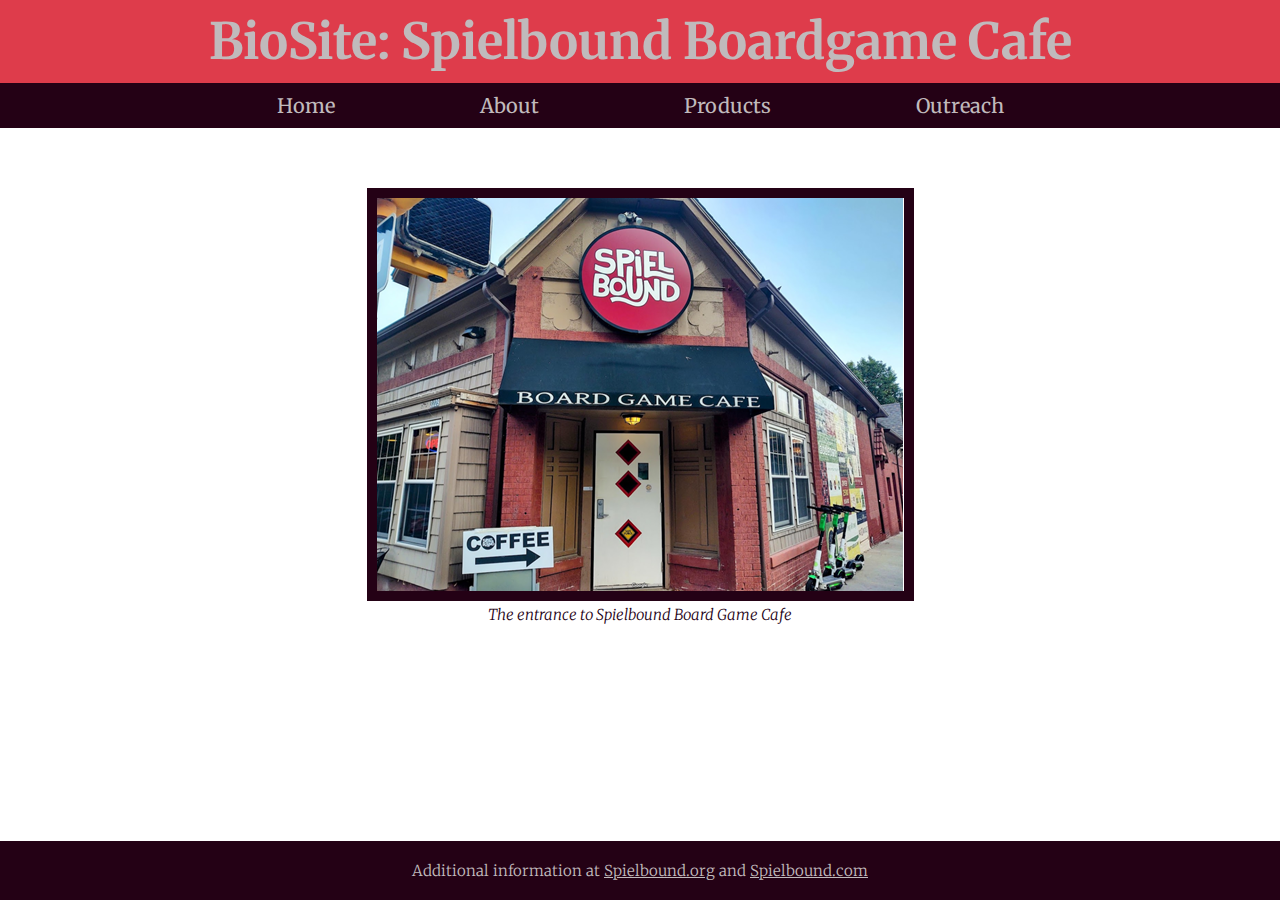
<file: index.html>
<!-- 
Name: Charles Fisher
Date: 12 February 2022
Assignment name: bioSite Project
Purpose: Demonstrate a basic understanding of HTML with CSS elements through the creation of a complete website
Sources: Duckett, J. (2014). Html & CSS : design and build websites. John Wiley And Sons.
‌         W3Schools. (2019). HTML Tutorial. W3schools.com. https://www.w3schools.com/html/default.asp
         W3Schools. (2019). CSS Tutorial.  W3schools.com. https://www.w3schools.com/css/
‌-->
<!DOCTYPE html>
<html lang = "en">
    <head>
        <title>CSD 340 Web Development with HTML and CSS: bioSite</title>
        <!--Link to CSS-->
        <link href="site.css" type="text/css" rel="stylesheet"/>
        <!--Link to google font package-->
        <link href="https://fonts.googleapis.com/css2?family=Merriweather:wght@300;400;700&display=swap" rel="stylesheet"/> 
    </head>
    <!--Page content begin-->
    <body>
        <!--Page main header-->
        <header>
            <h1>BioSite: Spielbound Boardgame Cafe</h1>
        </header>
        <!--Navigation bar-->
        <nav>
            <a href="index.html">Home</a>
            <a href="about.html">About</a>
            <a href="products.html">Products</a>
            <a href="outreach.html">Outreach</a>
        </nav>
        <!--Main content-->
        <div id = "container">
            <div class="content">
                <figure>
                    <img src="images/home1.png" alt="The entrance to Spielbound Board Game Cafe" >
                    <figcaption>The entrance to Spielbound Board Game Cafe</figcaption>
                </figure>
            </div>
        </div>
        <!--Footer Section-->
        <footer>
            <p>
                Additional information at <a href="https://spielbound.org/" target="_blank">Spielbound.org</a> and <a href="https://spielbound.com/" target="_blank">Spielbound.com</a>
            </p>
        </footer>
    </body>
</html>
</file>
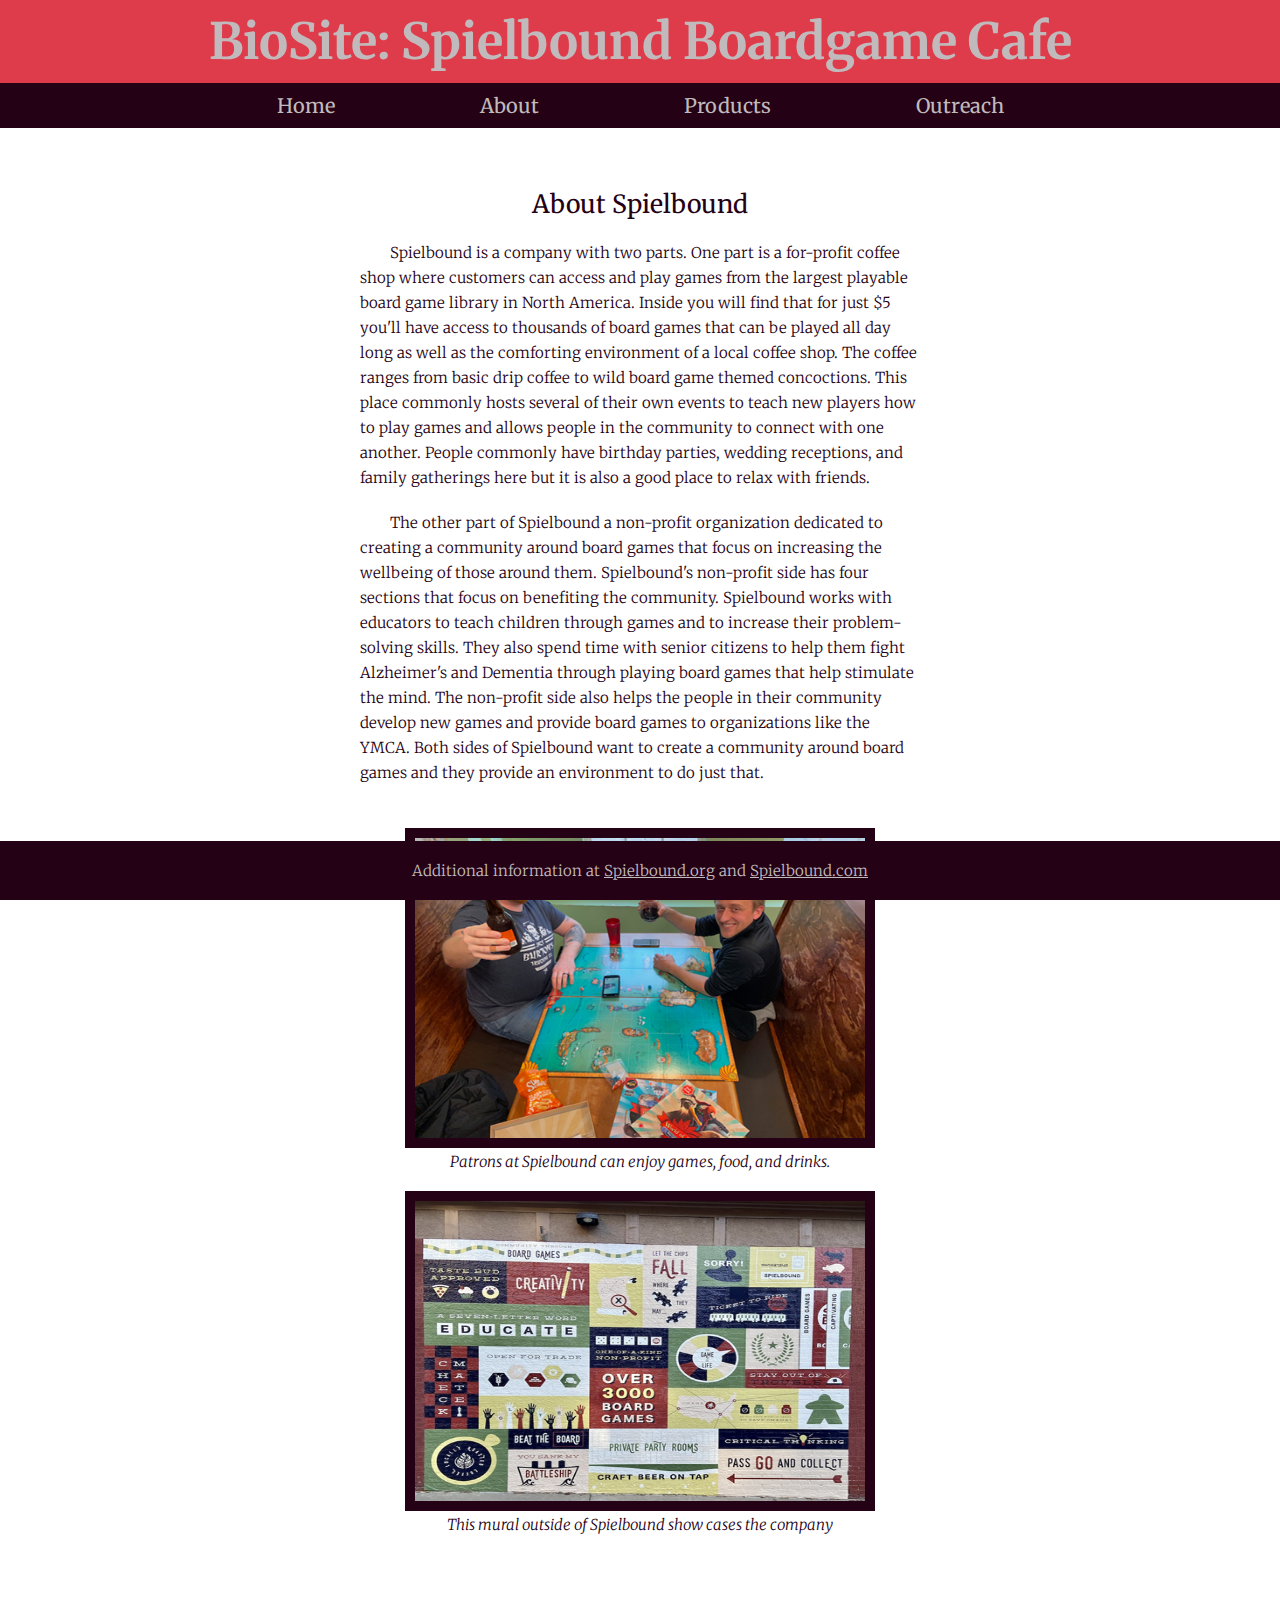
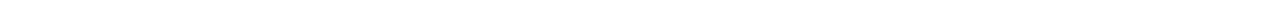
<file: about.html>
<!-- 
Name: Charles Fisher
Date: 12 February 2022
Assignment name: bioSite Project
Purpose: Demonstrate a basic understanding of HTML with CSS elements through the creation of a complete website
Sources: Duckett, J. (2014). Html & CSS : design and build websites. John Wiley And Sons.
‌         W3Schools. (2019). HTML Tutorial. W3schools.com. https://www.w3schools.com/html/default.asp
         W3Schools. (2019). CSS Tutorial.  W3schools.com. https://www.w3schools.com/css/
‌-->
<!DOCTYPE html>
<html lang = "en">
    <head>
        <title>CSD 340 Web Development with HTML and CSS: bioSite</title>
        <!--Link to CSS-->
        <link href="site.css" type="text/css" rel="stylesheet"/>
        <!--Link to google font package-->
        <link href="https://fonts.googleapis.com/css2?family=Merriweather:wght@300;400;700&display=swap" rel="stylesheet"/> 
    </head>
    <!--Page content begin-->
    <body>
        <!--Site main header-->
        <header>
            <h1>BioSite: Spielbound Boardgame Cafe</h1>
        </header>
        <!--Navigation bar-->
        <nav>
            <a href="index.html">Home</a>
            <a href="about.html">About</a>
            <a href="products.html">Products</a>
            <a href="outreach.html">Outreach</a>
        </nav>
        <!--Main content-->
        <div id = "container">
            <div class = "content">
                <h3>About Spielbound</h3>
                <p>
                    Spielbound is a company with two parts. One part is a for-profit coffee shop where customers can access and play games from the largest 
                    playable board game library in North America. Inside you will find that for just $5 you'll have access to thousands of board games that 
                    can be played all day long as well as the comforting environment of a local coffee shop. The coffee ranges from basic drip coffee to 
                    wild board game themed concoctions. This place commonly hosts several of their own events to teach new players how to play games and 
                    allows people in the community to connect with one another. People commonly have birthday parties, wedding receptions, and family 
                    gatherings here but it is also a good place to relax with friends.  
                </p>
                <p>
                    The other part of Spielbound a non-profit organization dedicated to creating a community around board games that focus on increasing 
                    the wellbeing of those around them. Spielbound's non-profit side has four sections that focus on benefiting the community. Spielbound 
                    works with educators to teach children through games and to increase their problem-solving skills. They also spend time with senior 
                    citizens to help them fight Alzheimer's and Dementia through playing board games that help stimulate the mind. The non-profit side 
                    also helps the people in their community develop new games and provide board games to organizations like the YMCA. Both sides of 
                    Spielbound want to create a community around board games and they provide an environment to do just that. 
                </p>
            </div>
            <div class = "content">
                <figure>
                    <img src="images/about1.png" alt="Two people holding drinks while playing a board game" style="width:450px;height:300px;">
                    <figcaption>Patrons at Spielbound can enjoy games, food, and drinks. </figcaption>
                </figure>
                <figure>
                    <img src="images/about2.png" alt="A multi-panel mural about Spielbound" style="width:450px;height:300px;">
                    <figcaption>This mural outside of Spielbound show cases the company</figcaption>
                </figure>
            </div>
        </div>
        <!--Footer Section-->
        <footer>
            <p>
                Additional information at <a href="https://spielbound.org/" target="_blank">Spielbound.org</a> and <a href="https://spielbound.com/" target="_blank">Spielbound.com</a>
            </p>
        </footer>
    </body>
</html>
</file>
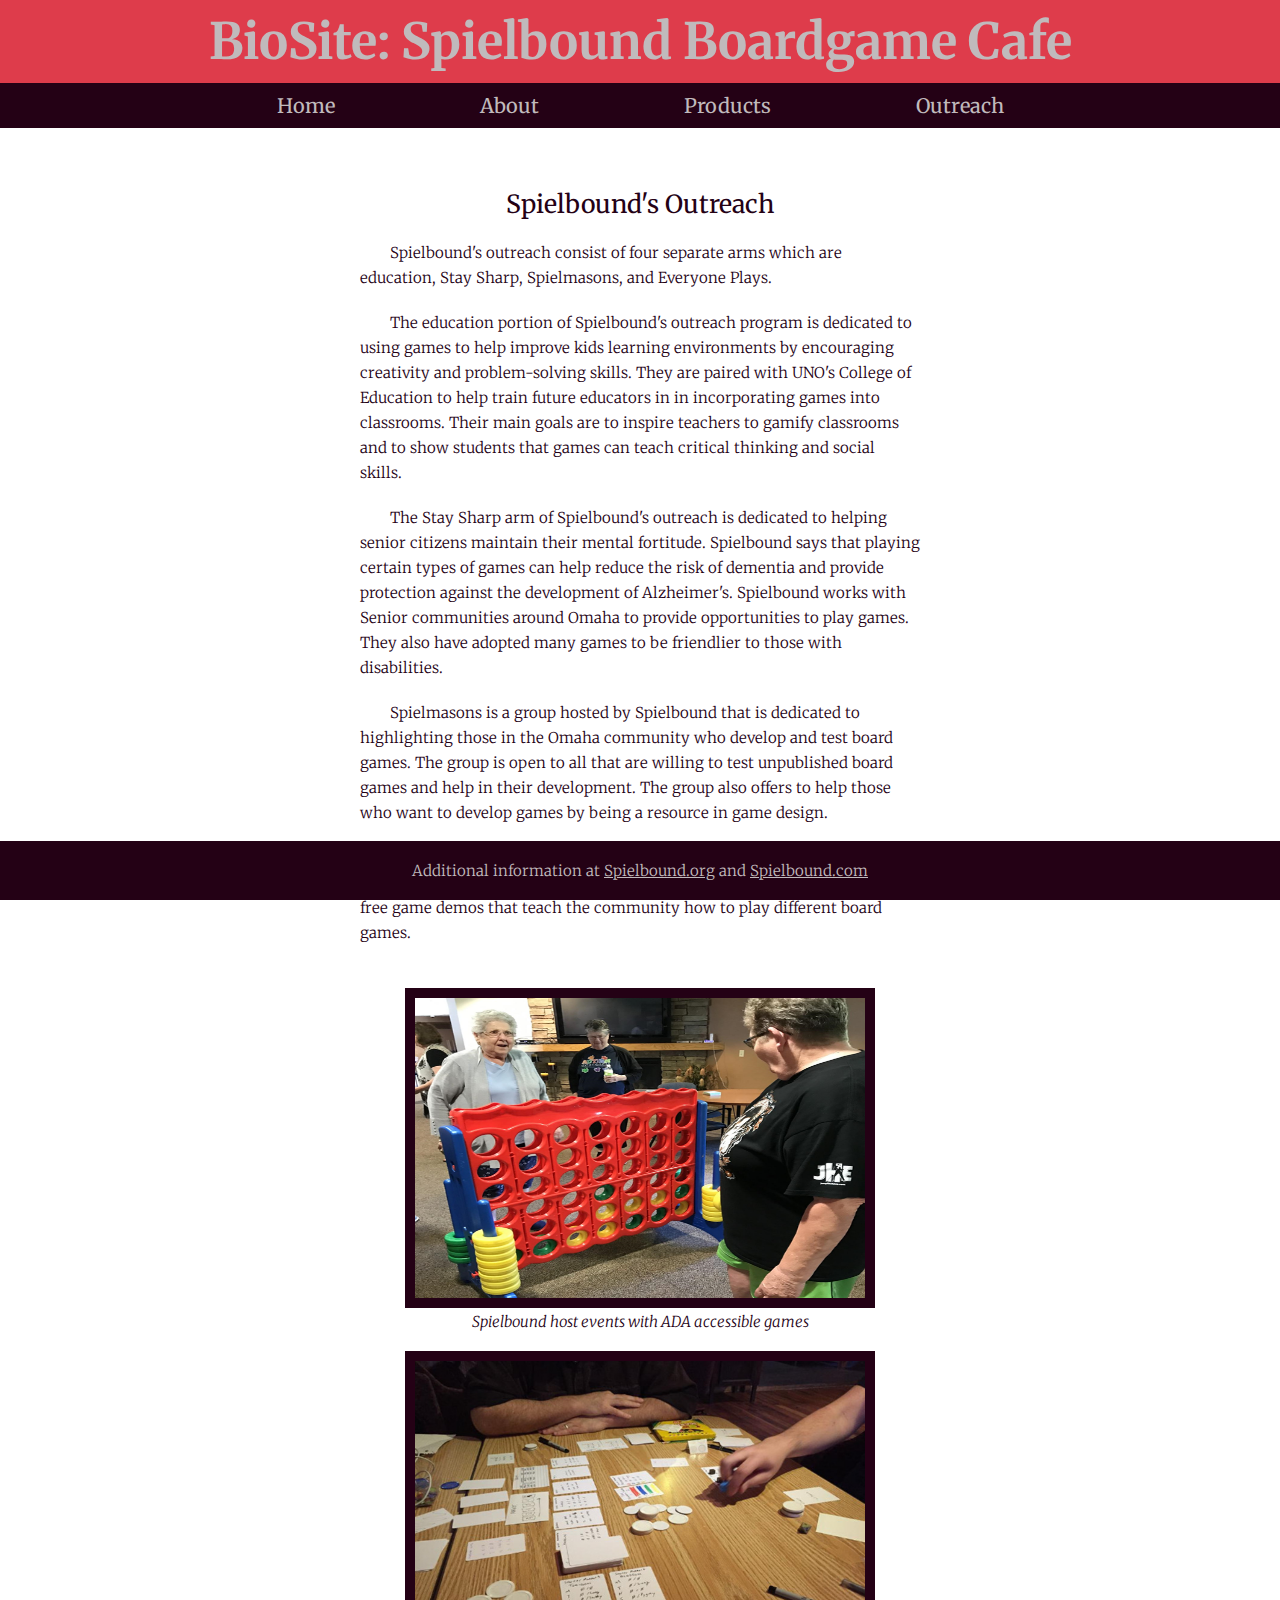
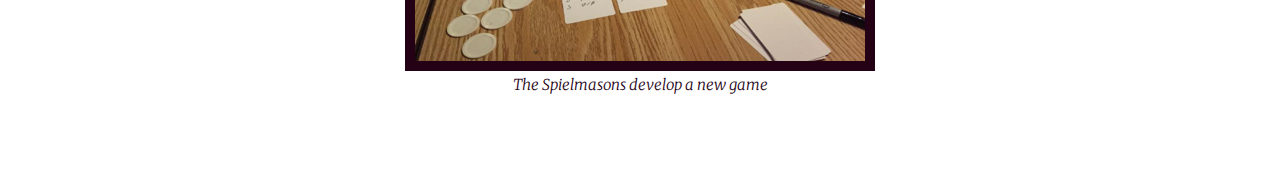
<file: outreach.html>
<!-- 
Name: Charles Fisher
Date: 12 February 2022
Assignment name: bioSite Project
Purpose: Demonstrate a basic understanding of HTML with CSS elements through the creation of a complete website
Sources: Duckett, J. (2014). Html & CSS : design and build websites. John Wiley And Sons.
‌         W3Schools. (2019). HTML Tutorial. W3schools.com. https://www.w3schools.com/html/default.asp
         W3Schools. (2019). CSS Tutorial.  W3schools.com. https://www.w3schools.com/css/
‌-->
<!DOCTYPE html>
<html lang = "en">
    <head>
        <title>CSD 340 Web Development with HTML and CSS: bioSite</title>
        <!--Link to CSS-->
        <link href="site.css" type="text/css" rel="stylesheet"/>
        <!--Link to google font package-->
        <link href="https://fonts.googleapis.com/css2?family=Merriweather:wght@300;400;700&display=swap" rel="stylesheet"/> 
    </head>
    <!--Page content begin-->
    <body>
        <!--Site main header-->
        <header>
            <h1>BioSite: Spielbound Boardgame Cafe</h1>
        </header>
        <!--Navigation bar-->
        <nav>
            <a href="index.html">Home</a>
            <a href="about.html">About</a>
            <a href="products.html">Products</a>
            <a href="outreach.html">Outreach</a>
        </nav>
        <!--Main content-->
        <div id = "container">
            <div class = "content">
                <h3>Spielbound's Outreach</h3>
                <p>
                    Spielbound's outreach consist of four separate arms which are education, Stay Sharp, Spielmasons, and Everyone Plays.
                </p>
                <p>
                    The education portion of Spielbound's outreach program is dedicated to using games to help improve kids learning environments 
                    by encouraging creativity and problem-solving skills. They are paired with UNO's College of Education to help train future 
                    educators in in incorporating games into classrooms. Their main goals are to inspire teachers to gamify classrooms and to show 
                    students that games can teach critical thinking and social skills.
                </p>
                <p>
                    The Stay Sharp arm of Spielbound's outreach is dedicated to helping senior citizens maintain their mental fortitude. Spielbound 
                    says that playing certain types of games can help reduce the risk of dementia and provide protection against the development 
                    of Alzheimer's. Spielbound works with Senior communities around Omaha to provide opportunities to play games. They also have 
                    adopted many games to be friendlier to those with disabilities.
                </p>
                <p>
                    Spielmasons is a group hosted by Spielbound that is dedicated to highlighting those in the Omaha community who develop and 
                    test board games. The group is open to all that are willing to test unpublished board games and help in their development. 
                    The group also offers to help those who want to develop games by being a resource in game design.
                </p>
                <p>
                    The last part of Spielbounds outreach programs is Everybody Plays which is dedicated to making easily accessible to all. 
                    They regularly host free game demos that teach the community how to play different board games.
                </p>
            </div>
            <div class = "content">
                <figure>
                    <img src="images/outreach1.png" alt="Two seniors play giant connect four" style="width:450px;height:300px;">
                    <figcaption>Spielbound host events with ADA accessible games</figcaption>
                </figure>
                <figure>
                    <img src="images/outreach2.png" alt="Two people play a game with homemade cards and other pieces" style="width:450px;height:300px;">
                    <figcaption>The Spielmasons develop a new game</figcaption>
                </figure>
            </div>
        </div>
        <!--Footer Section-->
        <footer>
            <p>
                Additional information at <a href="https://spielbound.org/" target="_blank">Spielbound.org</a> and <a href="https://spielbound.com/" target="_blank">Spielbound.com</a>
            </p>
        </footer>
    </body>
</html>
</file>
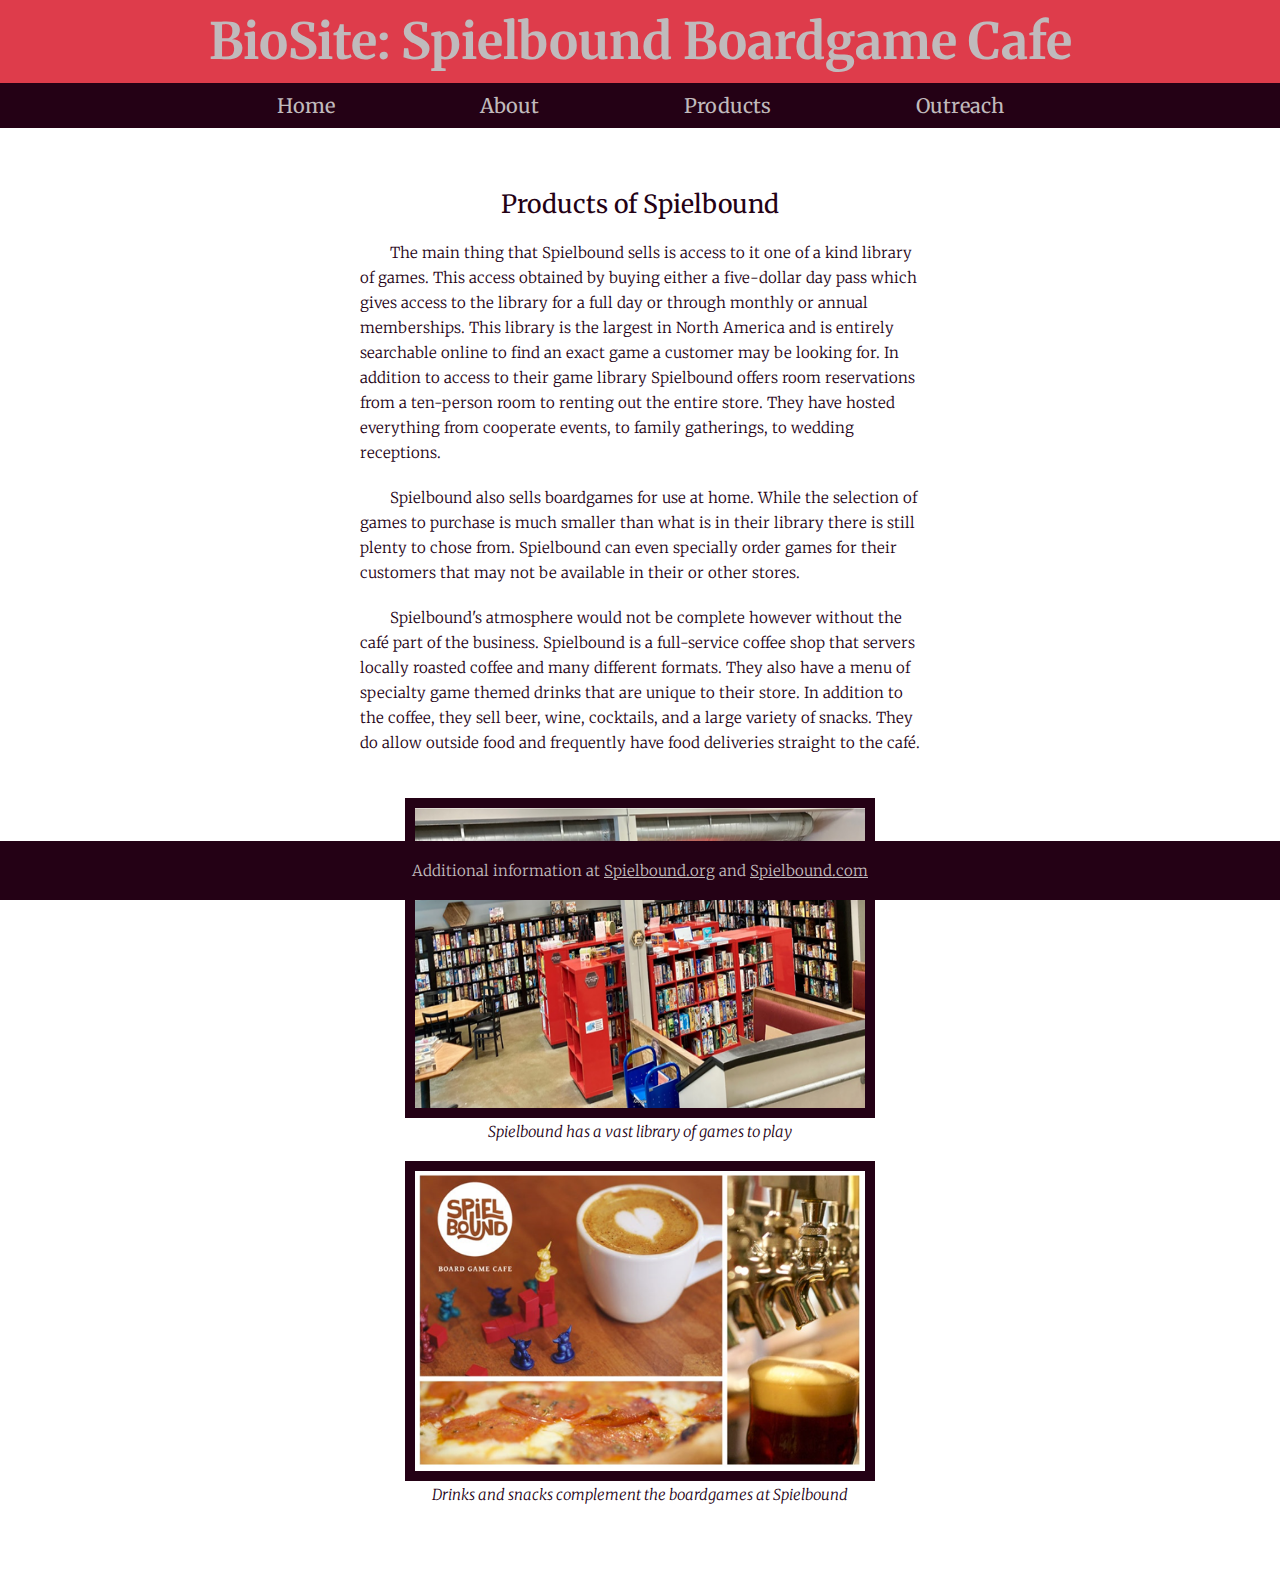
<file: products.html>
<!-- 
Name: Charles Fisher
Date: 12 February 2022
Assignment name: bioSite Project
Purpose: Demonstrate a basic understanding of HTML with CSS elements through the creation of a complete website
Sources: Duckett, J. (2014). Html & CSS : design and build websites. John Wiley And Sons.
‌         W3Schools. (2019). HTML Tutorial. W3schools.com. https://www.w3schools.com/html/default.asp
         W3Schools. (2019). CSS Tutorial.  W3schools.com. https://www.w3schools.com/css/
‌-->
<!DOCTYPE html>
<html lang = "en">
    <head>
        <title>CSD 340 Web Development with HTML and CSS: bioSite</title>
        <!--Link to CSS-->
        <link href="site.css" type="text/css" rel="stylesheet"/>
        <!--Link to google font package-->
        <link href="https://fonts.googleapis.com/css2?family=Merriweather:wght@300;400;700&display=swap" rel="stylesheet"/> 
    </head>
    <!--Page content begin-->
    <body>
        <!--Site main header-->
        <header>
            <h1>BioSite: Spielbound Boardgame Cafe</h1>
        </header>
        <!--Navigation bar-->
        <nav>
            <a href="index.html">Home</a>
            <a href="about.html">About</a>
            <a href="products.html">Products</a>
            <a href="outreach.html">Outreach</a>
        </nav>
        <!--Main content-->
        <div id = "container">
            <div class = "content">
                <h3>Products of Spielbound</h3>
                <p>
                    The main thing that Spielbound sells is access to it one of a kind library of games. This access obtained 
                    by buying either a five-dollar day pass which gives access to the library for a full day or through monthly 
                    or annual memberships. This library is the largest in North America and is entirely searchable online to
                     find an exact game a customer may be looking for. In addition to access to their game library Spielbound 
                     offers room reservations from a ten-person room to renting out the entire store. They have hosted 
                     everything from cooperate events, to family gatherings, to wedding receptions.
                </p>
                <p>
                    Spielbound also sells boardgames for use at home. While the selection of games to purchase is much 
                    smaller than what is in their library there is still plenty to chose from. Spielbound can even
                    specially order games for their customers that may not be available in their or other stores.
                </p>
                <p>
                    Spielbound's atmosphere would not be complete however without the café part of the business. Spielbound 
                    is a full-service coffee shop that servers locally roasted coffee and many different formats. They 
                    also have a menu of specialty game themed drinks that are unique to their store. In addition to the 
                    coffee, they sell beer, wine, cocktails, and a large variety of snacks. They do allow outside food and 
                    frequently have food deliveries straight to the café.
                </p>
            </div>
            <div class = "content">
                <figure>
                    <img src="images/product1.png" alt="" style="width:450px;height:300px;">
                    <figcaption>Spielbound has a vast library of games to play</figcaption>
                </figure>
                <figure>
                    <img src="images/product2.png" alt="" style="width:450px;height:300px;">
                    <figcaption>Drinks and snacks complement the boardgames at Spielbound</figcaption>
                </figure>
            </div>
        </div>
        <!--Footer Section-->
        <footer>
            <p>
                Additional information at <a href="https://spielbound.org/" target="_blank">Spielbound.org</a> and <a href="https://spielbound.com/" target="_blank">Spielbound.com</a>
            </p>
        </footer>
    </body>
</html>
</file>
<file: site.css>
/*
Name: Charles Fisher
Date: 19 February 2022
Assignment name: bioSite Project
Purpose: Demonstrate a basic understanding of HTML with CSS elements through the creation of a complete website
Sources: Duckett, J. (2014). Html & CSS : design and build websites. John Wiley And Sons.
‌         W3Schools. (2019). HTML Tutorial. W3schools.com. https://www.w3schools.com/html/default.asp
         W3Schools. (2019). CSS Tutorial.  W3schools.com. https://www.w3schools.com/css/
*/
/*whole site style section*/
*{
    margin: 0;
    padding: 0;
}

#container{
    text-align: center;
    display: flex;
    flex-wrap: wrap;
    margin: 3% 5% 5%;
    justify-content: center;
    
}

body{
    font-family: 'Merriweather', serif, Arial;
    
}

/*header style section*/
header{
    background-color: #DE3C4B;
    color: #C0BABC;
    font-weight: 700;
    font-size: 25px;
    text-align: center;
    padding: 10px;
}

/*navigation bar style section*/
nav{
    overflow: hidden;
    background-color: #240115;
    text-align: center;
    font-weight: 400;
    font-size: 20px;
}

nav a{
    display: inline-block;
    color: #C0BABC;
    padding: 10px;
    margin: 0 60px;
    text-decoration: none;
}

nav a:hover{
    background-color: #C0BABC;
    color: #4F3674;
}

/*Formatting for main content boxes*/
.content{
    border: 1px none;
    margin: 15px;
    width: 600px;
    margin: 1% 1%;
    color: #240115;
}

/*Image style section*/

figure{
    font-weight: 300;
    font-size: 15px;
    padding: 10px 20px;
    text-align: center;
    font-style: italic;
}
img{
    padding: 10px;
    background-color: #240115;
}

/*main text style section*/
.content h3{
    font-weight: 400;
    font-size: 25px;
    padding: 10px 20px;
    text-align: center;
}

.content p{
    text-align: left;
    font-weight: 300;
    font-size: 15px;
    padding: 10px 20px;
    text-indent: 30px;
    line-height: 25px;
}

/*Footer style section*/
footer{
    background-color: #240115;
    position: fixed;
    bottom: 0;
    width: 100%;
}

footer p{
    font-weight: 300;
    font-size: 15px;
    text-align: center;
    color: #C0BABC;
}

footer a{
    display: inline-block;
    color: #C0BABC;
    margin: 20px 0;
}

footer a:hover{
    background-color: #C0BABC;
    color: #4F3674;
}
</file>
